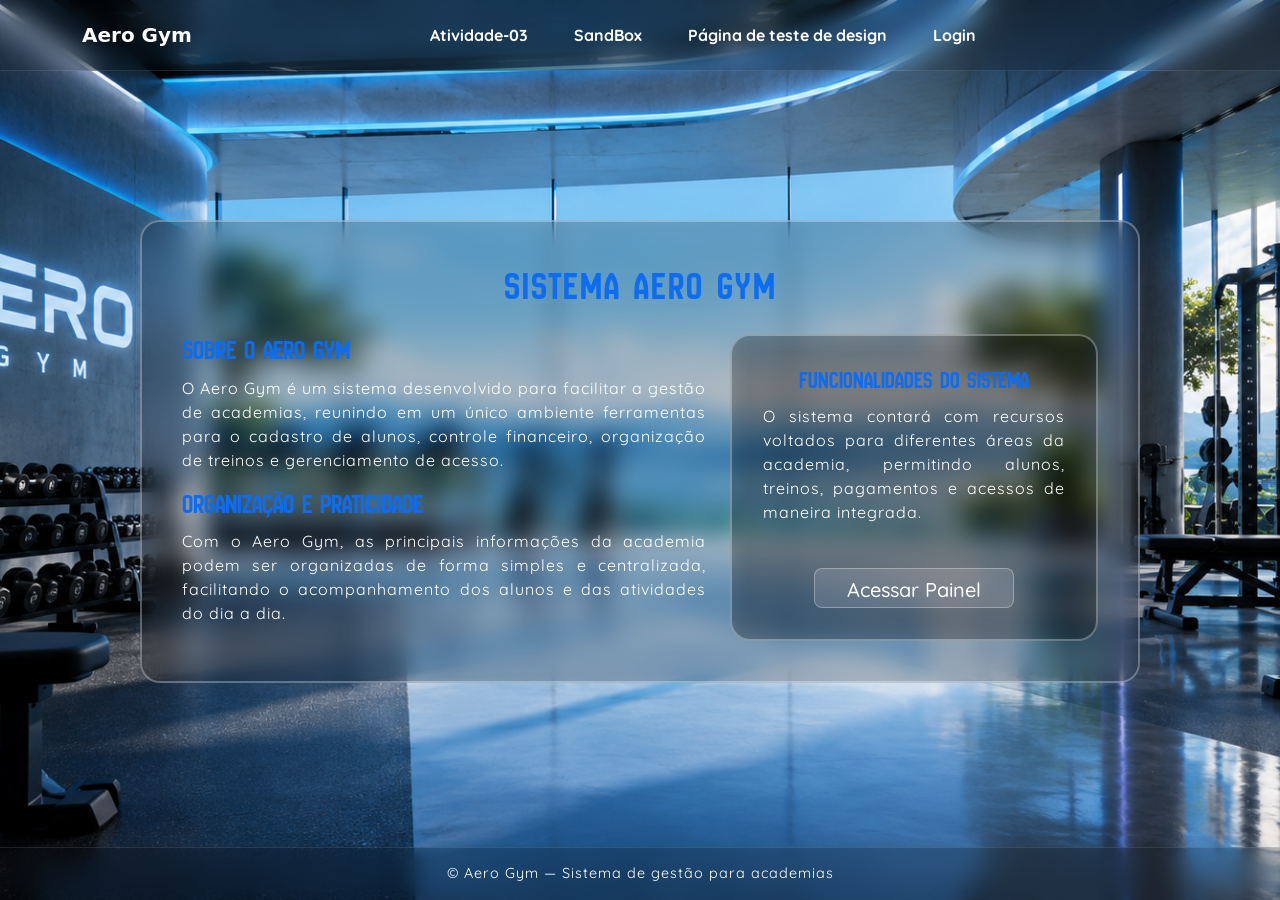
<file: index.html>
<!DOCTYPE html>
<html lang="pt-br">

<head>
    <meta charset="UTF-8">
    <meta name="viewport" content="width=device-width, initial-scale=1.0">
    <link rel="shortcut icon" href="assets/icons/icone.ico" type="image/x-icon">
    <title>Aero Gym</title>
    <link href="https://cdn.jsdelivr.net/npm/bootstrap@5.3.8/dist/css/bootstrap.min.css" rel="stylesheet"
        integrity="sha384-sRIl4kxILFvY47J16cr9ZwB07vP4J8+LH7qKQnuqkuIAvNWLzeN8tE5YBujZqJLB" crossorigin="anonymous">

    <link rel="stylesheet" href="assets/css/global.css">
</head>

<body>
    <header>
        <nav class="navbar navbar-expand-lg navbar-dark container-topo">
            <div class="container">
                <a class="navbar-brand" href="index.html">Aero Gym</a>
                <button class="navbar-toggler" type="button" data-bs-toggle="collapse"
                    data-bs-target="#navbarSupportedContent" aria-controls="navbarSupportedContent"
                    aria-expanded="false" aria-label="Toggle navigation">
                    <span class="navbar-toggler-icon"></span>
                </button>
                <div class="collapse navbar-collapse" id="navbarSupportedContent">
                    <ul class="navbar-nav mx-auto mb-2 mb-lg-0">
                        <li class="nav-item"><a class="nav-link" href="atividade-03.html">Atividade-03</a></li>
                        <li class="nav-item"><a class="nav-link" href="sandbox.html">SandBox</a></li>
                        <li class="nav-item"><a class="nav-link" href="cores.html">Página de teste de design</a></li>
                        <li class="nav-item"><a class="nav-link" href="formulario.html">Login</a></li>
                    </ul>
                </div>
            </div>
        </nav>
    </header>


    <div class="container-vidro mx-auto">

        <h1 class="text-center mb-4">Sistema Aero Gym</h1>

        <main class="row">
            <section class="col-12 col-md-7 text-start">
                <h2 class="h3">Sobre o Aero Gym</h2>
                <p class="textoMain lead">O Aero Gym é um sistema desenvolvido para facilitar a gestão de academias,
                    reunindo em um único ambiente ferramentas para o cadastro de alunos, controle financeiro,
                    organização de treinos e gerenciamento de acesso.</p>

                <h2 class="h3">Organização e praticidade</h2>
                <p class="textoMain">Com o Aero Gym, as principais informações da academia podem ser organizadas de
                    forma simples e centralizada, facilitando o acompanhamento dos alunos e das atividades do dia a dia.
                </p>
            </section>

            <aside class="col-12 col-md-4 col-lg-5 mt-4 mt-md-0">
                <div class="card h-100">
                    <div class="card-body d-flex flex-column align-items-center">
                        <h4 class="card-title text-success text-center">Funcionalidades do sistema</h4>
                        <p class="textoMain mb-4">O sistema contará com recursos voltados para diferentes áreas da
                            academia, permitindo alunos, treinos, pagamentos e acessos de maneira integrada.</p>
                        <a href="formulario.html" class="btn btn-primary mt-auto">Acessar Painel</a>
                    </div>
                </div>
            </aside>
        </main>

    </div>

    <div class="container-footer">
        <footer>
            <p>&copy; Aero Gym — Sistema de gestão para academias</p>
        </footer>
    </div>

    <script src="https://cdn.jsdelivr.net/npm/bootstrap@5.3.8/dist/js/bootstrap.bundle.min.js"
        integrity="sha384-FKyoEForCGlyvwx9Hj09JcYn3nv7wiPVlz7YYwJrWVcXK/BmnVDxM+D2scQbITxI"
        crossorigin="anonymous"></script>

</body>

</html>
</file>
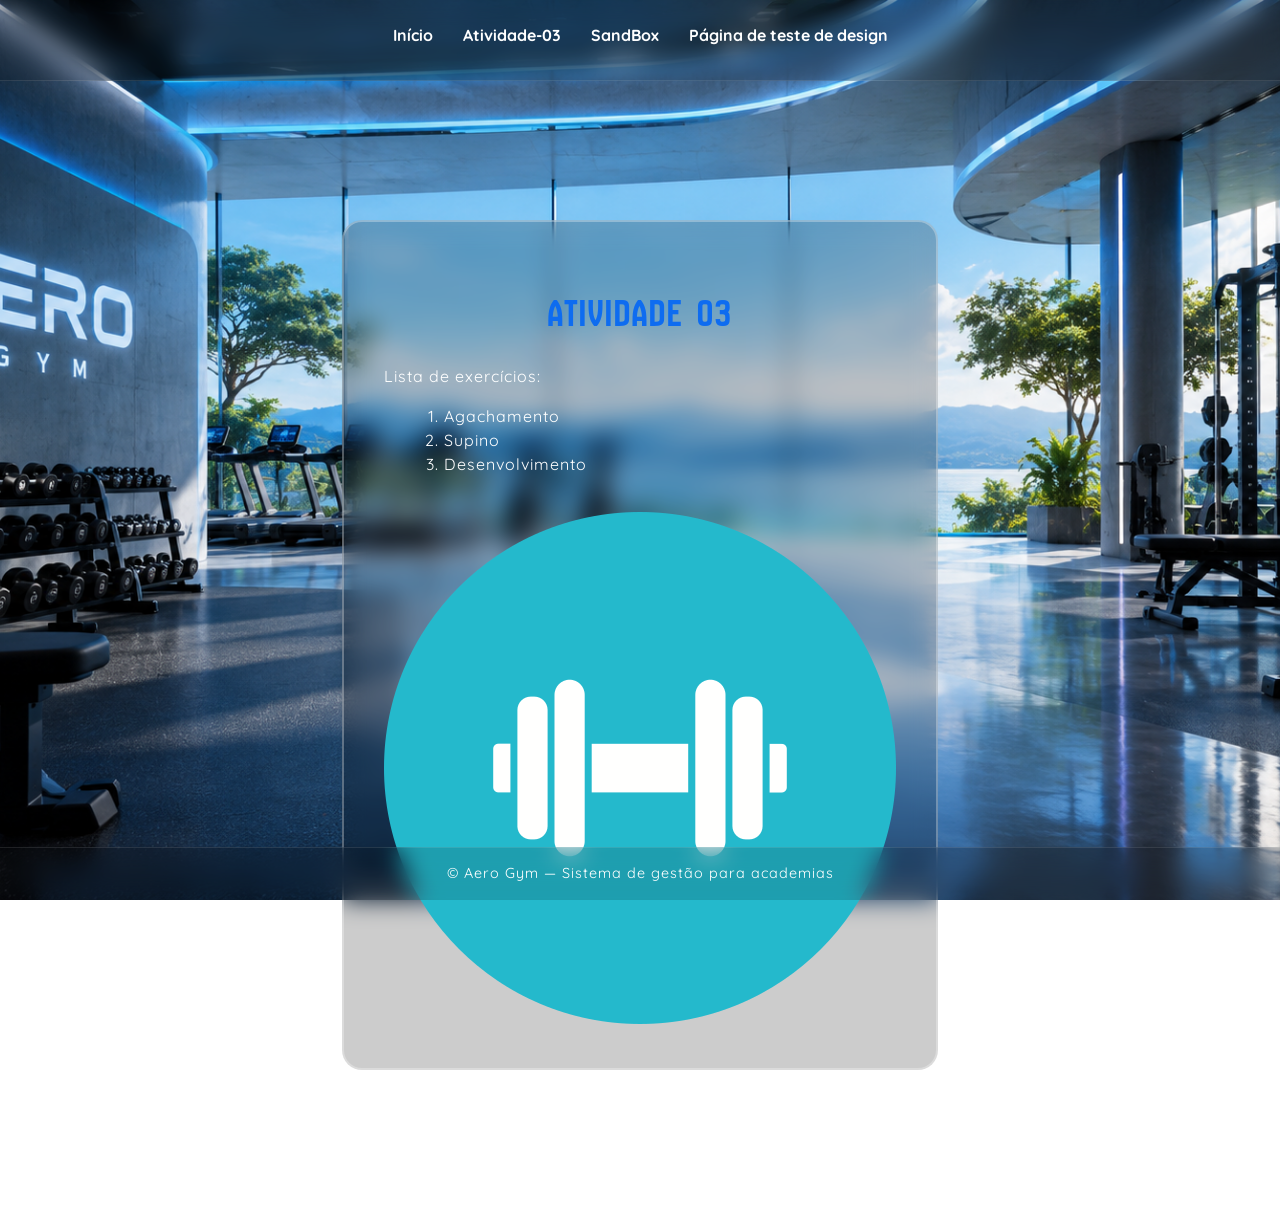
<file: atividade-03.html>
<!DOCTYPE html>
<html lang="pt-br">
<head>
    <meta charset="UTF-8">
    <meta name="viewport" content="width=device-width, initial-scale=1.0">
    <link rel="shortcut icon" href="assets/icons/icone.ico" type="image/x-icon">
    <title>Atividade-03 - Aero Gym</title>
    <link rel="stylesheet" href="assets/css/global.css">
</head>
<body>

    <header class="container-topo">
        <nav id="menu">
            <ul>
                <li><a href="index.html">Início</a></li>
                <li><a href="atividade-03.html">Atividade-03</a></li>
                <li><a href="sandbox.html">SandBox</a></li>
                <li><a href="cores.html">Página de teste de design</a></li>
            </ul>
        </nav>
    </header>

    <div class="container-vidro">
        <h1>Atividade 03</h1>
        <p class="textoMain">Lista de exercícios:</p>
        
        <ol class="textoMain" style="text-align: left; margin-left: 20px;">
            <li>Agachamento</li>
            <li>Supino</li>
            <li>Desenvolvimento</li>
        </ol>

        <picture>
            <source media="(min-width: 1024px)" srcset="assets/images/imagens-dinamicas/imagem-G.png" type="image/png">
            <source media="(min-width: 768px)" srcset="assets/images/imagens-dinamicas/imagem-M.png" type="image/png">
            <img src="assets/images/imagens-dinamicas/imagem-P.png" alt="Imagem dinamica de um halter" style="max-width: 100%; border-radius: 10px; margin-top: 20px;">
        </picture>
    </div>

    <div class="container-footer">
        <footer>
            <p>&copy; Aero Gym — Sistema de gestão para academias</p>
        </footer>
    </div>

</body>
</html>
</file>
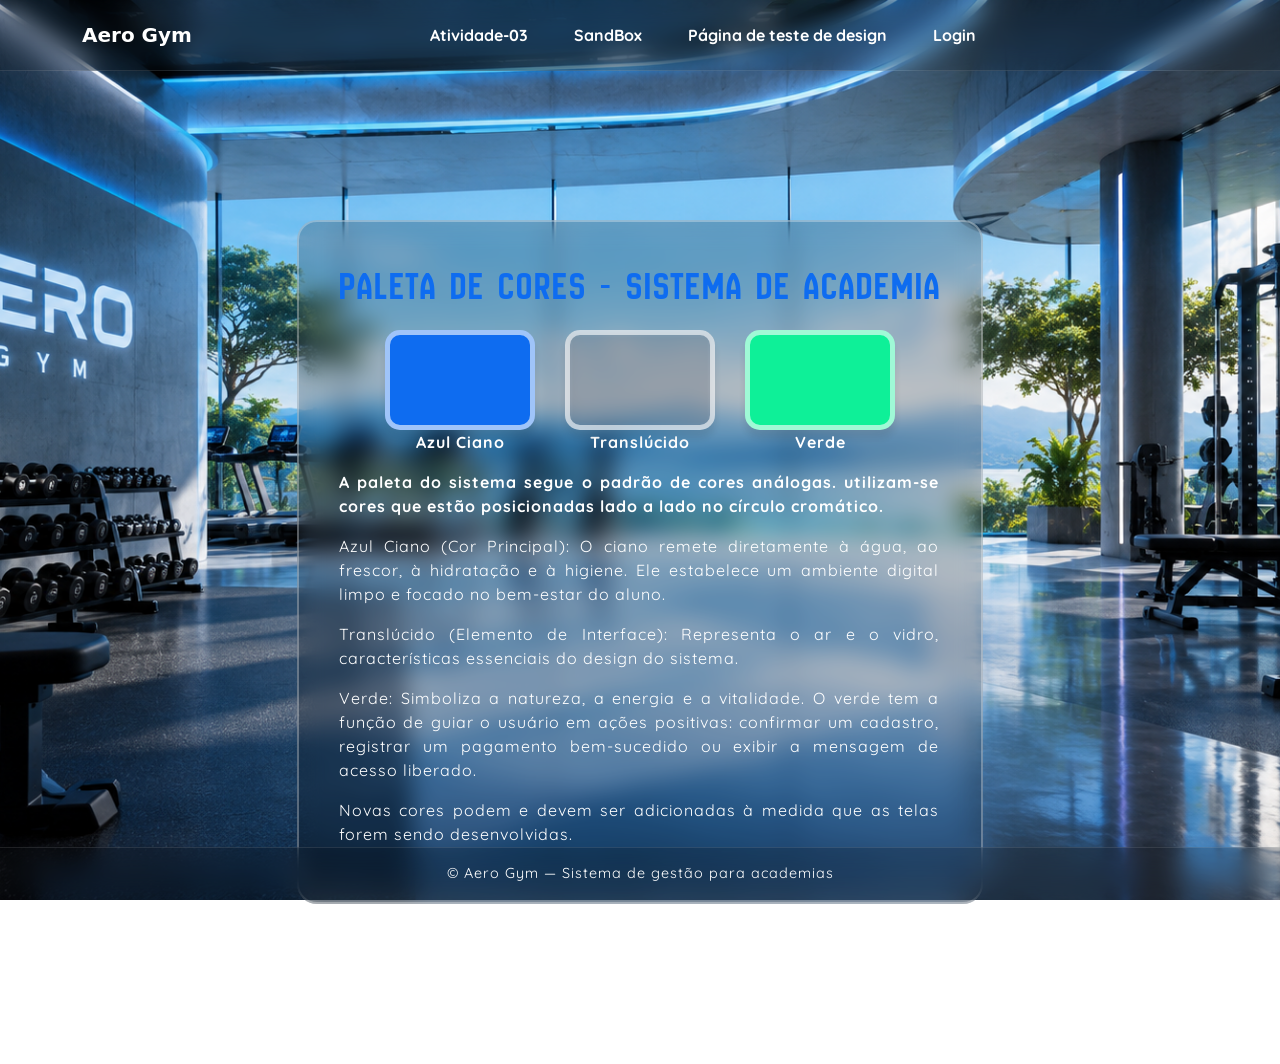
<file: cores.html>
<!DOCTYPE html>
<html lang="pt-br">

<head>
    <meta charset="UTF-8">
    <meta name="viewport" content="width=device-width, initial-scale=1.0">
    <title>Paleta de Cores</title>
    <link rel="shortcut icon" href="assets/icons/icone.ico" type="image/x-icon">
    <link href="https://cdn.jsdelivr.net/npm/bootstrap@5.3.8/dist/css/bootstrap.min.css" rel="stylesheet"
        integrity="sha384-sRIl4kxILFvY47J16cr9ZwB07vP4J8+LH7qKQnuqkuIAvNWLzeN8tE5YBujZqJLB" crossorigin="anonymous">

    <link rel="stylesheet" href="assets/css/global.css">
    <link rel="stylesheet" href="assets/css/cores.css">
</head>

<body>
    <header>
        <nav class="navbar navbar-expand-lg navbar-dark container-topo">
            <div class="container">
                <a class="navbar-brand" href="index.html">Aero Gym</a>
                <button class="navbar-toggler" type="button" data-bs-toggle="collapse"
                    data-bs-target="#navbarSupportedContent" aria-controls="navbarSupportedContent"
                    aria-expanded="false" aria-label="Toggle navigation">
                    <span class="navbar-toggler-icon"></span>
                </button>
                <div class="collapse navbar-collapse" id="navbarSupportedContent">
                    <ul class="navbar-nav mx-auto mb-2 mb-lg-0">
                        <li class="nav-item"><a class="nav-link" href="atividade-03.html">Atividade-03</a></li>
                        <li class="nav-item"><a class="nav-link" href="sandbox.html">SandBox</a></li>
                        <li class="nav-item"><a class="nav-link" href="cores.html">Página de teste de design</a></li>
                        <li class="nav-item"><a class="nav-link" href="formulario.html">Login</a></li>
                    </ul>
                </div>
            </div>
        </nav>
    </header>


    <div class="container-vidro">
        <h1>Paleta de Cores - Sistema de Academia</h1>

        <div class="paleta-cores">
            <div class="item-cor">
                <div class="quadrado principal"></div>
                <p class="p_azul">Azul Ciano</p>
            </div>

            <div class="item-cor">
                <div class="quadrado translucido"></div>
                <p class="p_translúcido">Translúcido</p>
            </div>

            <div class="item-cor">
                <div class="quadrado destaque"></div>
                <p class="p_verde">Verde</p>
            </div>
        </div>

        <p class="paragrafo1">A paleta do sistema segue o padrão de cores análogas. utilizam-se cores que estão
            posicionadas lado a lado no círculo cromático.</p>

        <p>Azul Ciano (Cor Principal): O ciano remete diretamente à água, ao frescor, à hidratação e à higiene. Ele
            estabelece um ambiente digital limpo e focado no bem-estar do aluno.</p>

        <p>Translúcido (Elemento de Interface): Representa o ar e o vidro, características essenciais do design do
            sistema.</p>

        <p>Verde: Simboliza a natureza, a energia e a vitalidade. O verde tem a função de guiar o usuário em ações
            positivas: confirmar um cadastro, registrar um pagamento bem-sucedido ou exibir a mensagem de acesso
            liberado.</p>

        <p>Novas cores podem e devem ser adicionadas à medida que as telas forem sendo desenvolvidas.</p>
    </div>

    <div class="container-footer">
        <footer>
            <p>&copy; Aero Gym — Sistema de gestão para academias</p>
        </footer>
    </div>

    <script src="https://cdn.jsdelivr.net/npm/bootstrap@5.3.8/dist/js/bootstrap.bundle.min.js"
        integrity="sha384-FKyoEForCGlyvwx9Hj09JcYn3nv7wiPVlz7YYwJrWVcXK/BmnVDxM+D2scQbITxI"
        crossorigin="anonymous"></script>

</body>

</html>
</file>
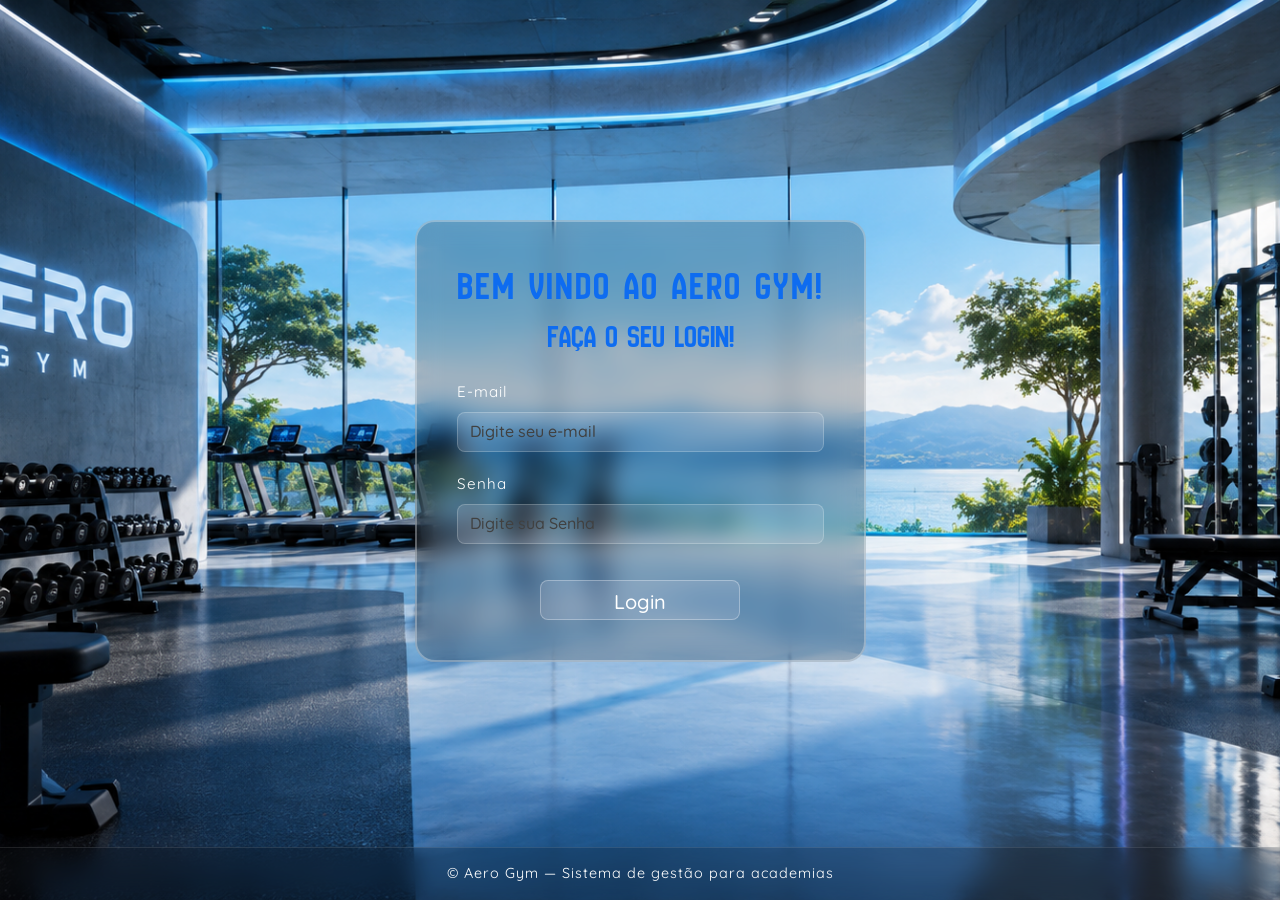
<file: formulario.html>
<!DOCTYPE html>
<html lang="pt-br">

<head>
    <meta charset="UTF-8">
    <meta name="viewport" content="width=device-width, initial-scale=1.0">
    <title>Login Aero Gym</title>
    <link rel="shortcut icon" href="assets/icons/icone.ico" type="image/x-icon">
    <link href="https://cdn.jsdelivr.net/npm/bootstrap@5.3.0/dist/css/bootstrap.min.css" rel="stylesheet">
    <link rel="stylesheet" href="assets/css/global.css">
</head>

<body>
    <div class="container-vidro mx-auto">
        <main>
            <h1>Bem vindo ao Aero Gym!</h1>
            <h2 class="mb-4">Faça o seu login!</h2>
            <form id="form-login">
                <div class="form-group w-100" style="max-width: 400px;">
                    <label for="email" class="form-label text-start w-100">E-mail</label>
                    <input type="text" id="email" name="Usuario" class="form-control" placeholder="Digite seu e-mail">
                    <span id="erro-email"
                        style="color: #ff4d4d; font-size: 0.85rem; display: none; margin-bottom: 10px;"></span>
                </div>
                <div class="form-group w-100" style="max-width: 400px;">
                    <label for="senha" class="form-label text-start w-100">Senha</label>
                    <input type="password" id="senha" name="Senha" class="form-control" placeholder="Digite sua Senha">
                    <span id="erro-senha"
                        style="color: #ff4d4d; font-size: 0.85rem; display: none; margin-bottom: 10px;"></span>
                </div>
                <button type="submit" class="btn btn-primary mt-3">Login</button>
            </form>
        </main>
    </div>

    <div class="container-footer">
        <footer>
            <p>&copy; Aero Gym — Sistema de gestão para academias</p>
        </footer>
    </div>

    <script src="https://cdn.jsdelivr.net/npm/bootstrap@5.3.0/dist/js/bootstrap.bundle.min.js"></script>
    <script src="assets/js/validarFormulario.js"></script>
</body>

</html>
</file>
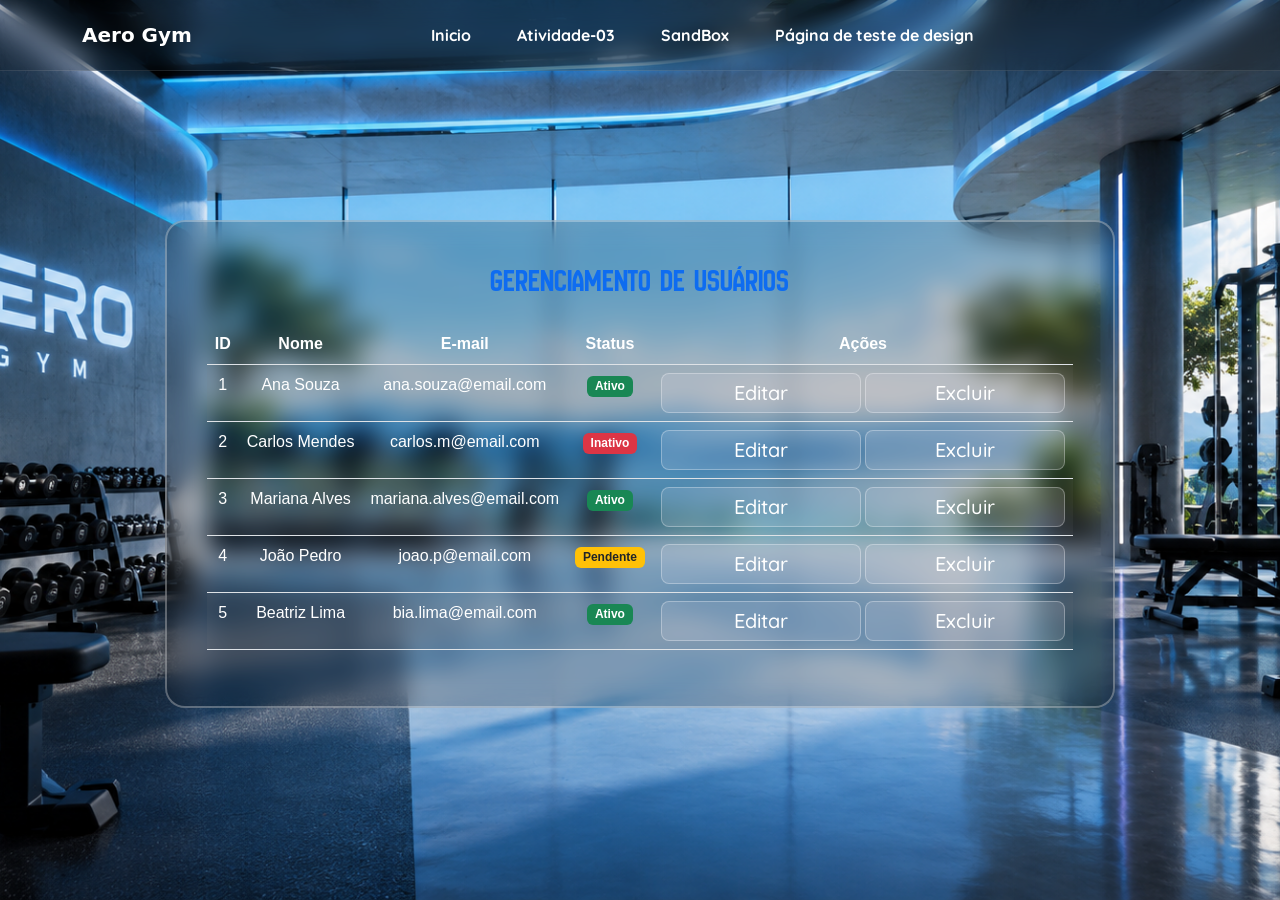
<file: painelADM.html>
<!DOCTYPE html>
<html lang="pt-br">
<head>
    <meta charset="UTF-8">
    <meta name="viewport" content="width=device-width, initial-scale=1.0">
    <title>Painel Administrativo</title>
    <link rel="shortcut icon" href="assets/icons/icone.ico" type="image/x-icon">
    <link href="https://cdn.jsdelivr.net/npm/bootstrap@5.3.0/dist/css/bootstrap.min.css" rel="stylesheet">
    <link rel="stylesheet" href="assets/css/global.css">
</head>
<body>
    <nav class="navbar navbar-expand-lg navbar-dark container-topo">
        <div class="container">
            <a class="navbar-brand" href="index.html">Aero Gym</a>
            <button class="navbar-toggler" type="button" data-bs-toggle="collapse" data-bs-target="#menuNavegacao">
                <span class="navbar-toggler-icon"></span>
            </button>
            <div class="collapse navbar-collapse" id="menuNavegacao">
                <ul class="navbar-nav mx-auto">
                    <li class="nav-item"><a class="nav-link" href="index.html">Inicio</a></li>
                    <li class="nav-item"><a class="nav-link" href="atividade-03.html">Atividade-03</a></li>
                    <li class="nav-item"><a class="nav-link" href="sandbox.html">SandBox</a></li>
                    <li class="nav-item"><a class="nav-link" href="cores.html">Página de teste de design</a></li>
                </ul>
            </div>
        </div>
    </nav>

    <div class="container-vidro mx-auto">
        <main>
            <h2>Gerenciamento de Usuários</h2>
            <table class="table table-striped table-hover mt-4">
                <thead>
                    <tr>
                        <th>ID</th>
                        <th>Nome</th>
                        <th>E-mail</th>
                        <th>Status</th>
                        <th>Ações</th>
                    </tr>
                </thead>
                <tbody>
                    <tr>
                        <td>1</td>
                        <td>Ana Souza</td>
                        <td>ana.souza@email.com</td>
                        <td><span class="badge bg-success">Ativo</span></td>
                        <td>
                            <button class="btn btn-primary btn-sm">Editar</button>
                            <button class="btn btn-danger btn-sm">Excluir</button>
                        </td>
                    </tr>
                    <tr>
                        <td>2</td>
                        <td>Carlos Mendes</td>
                        <td>carlos.m@email.com</td>
                        <td><span class="badge bg-danger">Inativo</span></td>
                        <td>
                            <button class="btn btn-primary btn-sm">Editar</button>
                            <button class="btn btn-danger btn-sm">Excluir</button>
                        </td>
                    </tr>
                    <tr>
                        <td>3</td>
                        <td>Mariana Alves</td>
                        <td>mariana.alves@email.com</td>
                        <td><span class="badge bg-success">Ativo</span></td>
                        <td>
                            <button class="btn btn-primary btn-sm">Editar</button>
                            <button class="btn btn-danger btn-sm">Excluir</button>
                        </td>
                    </tr>
                    <tr>
                        <td>4</td>
                        <td>João Pedro</td>
                        <td>joao.p@email.com</td>
                        <td><span class="badge bg-warning text-dark">Pendente</span></td>
                        <td>
                            <button class="btn btn-primary btn-sm">Editar</button>
                            <button class="btn btn-danger btn-sm">Excluir</button>
                        </td>
                    </tr>
                    <tr>
                        <td>5</td>
                        <td>Beatriz Lima</td>
                        <td>bia.lima@email.com</td>
                        <td><span class="badge bg-success">Ativo</span></td>
                        <td>
                            <button class="btn btn-primary btn-sm">Editar</button>
                            <button class="btn btn-danger btn-sm">Excluir</button>
                        </td>
                    </tr>
                </tbody>
            </table>
        </main>
    </div>
    
    <script src="https://cdn.jsdelivr.net/npm/bootstrap@5.3.0/dist/js/bootstrap.bundle.min.js"></script>
</body>
</html>
</file>
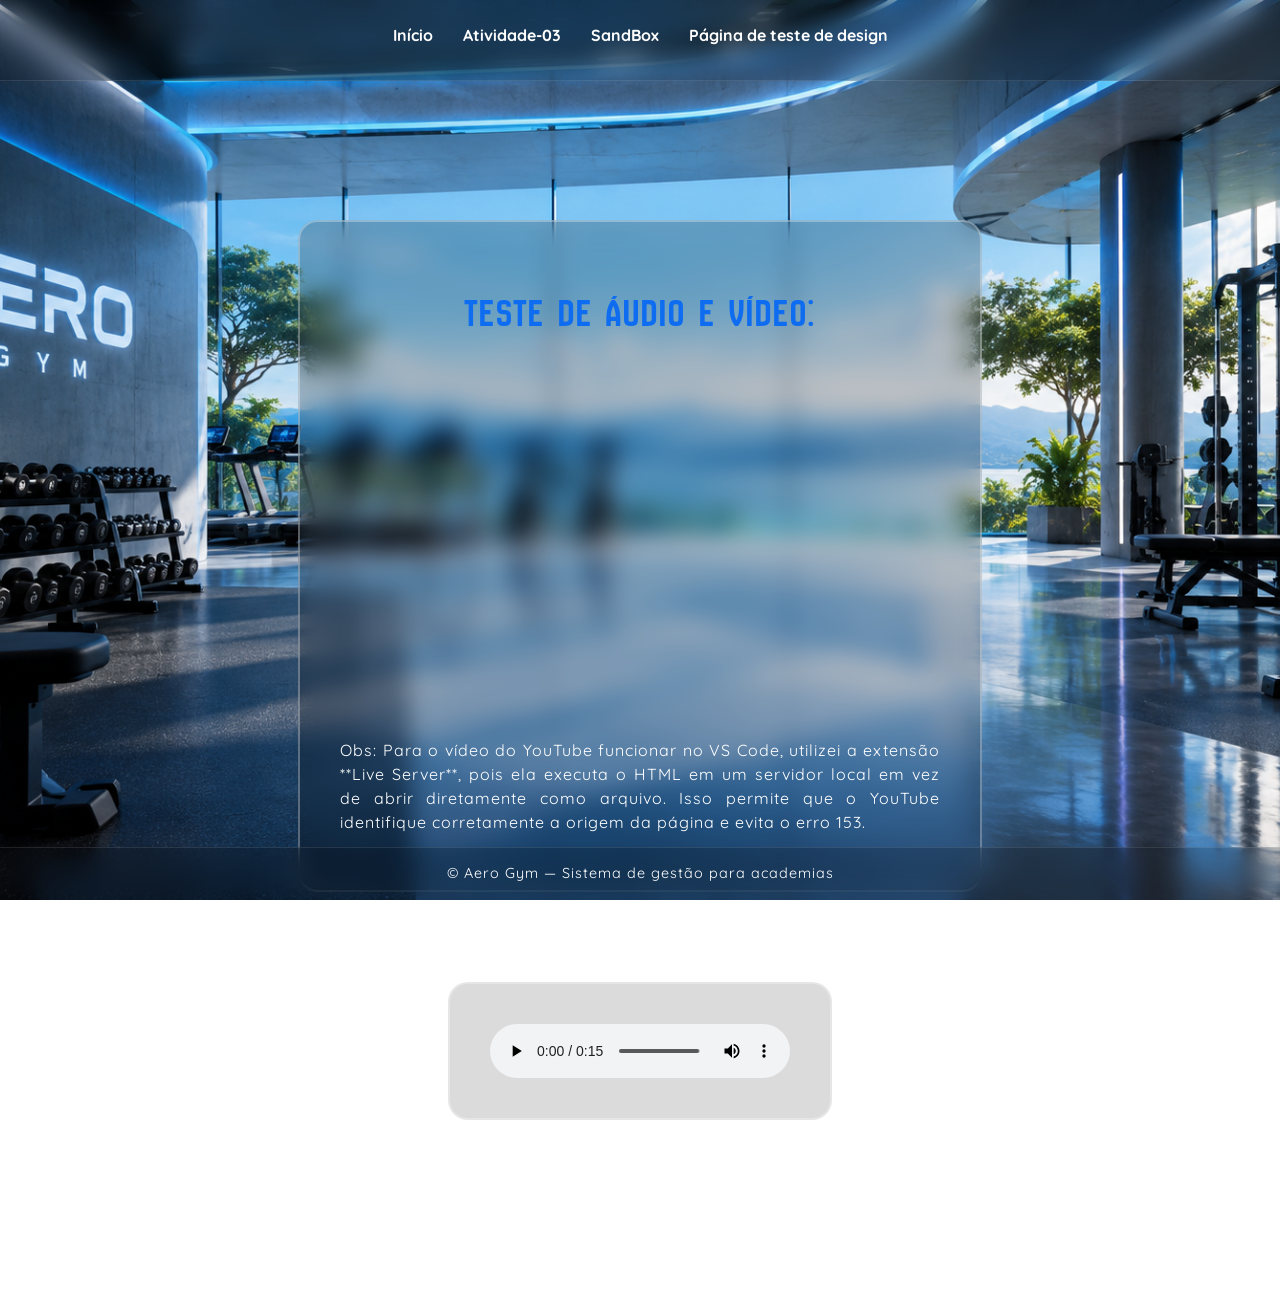
<file: sandbox.html>
<!DOCTYPE html>
<html lang="pt-br">
<head>
    <meta charset="UTF-8">
    <meta name="viewport" content="width=device-width, initial-scale=1.0">
    <title>SandBox - Aero Gym</title>
    <link rel="shortcut icon" href="assets/icons/icone.ico" type="image/x-icon">
    <link rel="stylesheet" href="assets/css/global.css">
    <link rel="stylesheet" href="assets/css/sandbox.css">
</head>
<body>

    <header class="container-topo">
        <nav id="menu">
            <ul>
                <li><a href="index.html">Início</a></li>
                <li><a href="atividade-03.html">Atividade-03</a></li>
                <li><a href="sandbox.html">SandBox</a></li>
                <li><a href="cores.html">Página de teste de design</a></li>
            </ul>
        </nav>
    </header>

    <div class="container-vidro">
        <h1>Teste de áudio e vídeo:</h1>

        <div class="video">
            <iframe 
                src="https://www.youtube.com/embed/hxzGYPbtoCA?si=3zghbiaUFkAA3Qbs" 
                title="YouTube video player" 
                frameborder="0" 
                allow="accelerometer; autoplay; clipboard-write; encrypted-media; gyroscope; picture-in-picture; web-share" 
                referrerpolicy="strict-origin-when-cross-origin" allowfullscreen>
            </iframe>
        </div>

        <p class="textoMain">
            Obs: Para o vídeo do YouTube funcionar no VS Code, utilizei a extensão **Live Server**, pois ela executa o HTML em um servidor local em vez de abrir diretamente como arquivo. Isso permite que o YouTube identifique corretamente a origem da página e evita o erro 153.
        </p>
    </div>

    <div class="container-audio">
        <audio controls preload="metadata">
            <source src="assets/audio/teclado.mp3" type="audio/mpeg">
            <p>Audio não carregado</p>
        </audio>
    </div>

    <div class="container-footer">
        <footer>
            <p>&copy; Aero Gym — Sistema de gestão para academias</p>
        </footer>
    </div>
    
</body>
</html>
</file>
<file: assets/css/global.css>
@import url('https://fonts.googleapis.com/css2?family=Oswald:wght@200..700&display=swap');
@import url('https://fonts.googleapis.com/css2?family=New+Amsterdam&display=swap');
@import url('https://fonts.googleapis.com/css2?family=Quicksand:wght@300..700&display=swap');

:root {
    --cor-principal: #0E6CF0;          
    --cor-translucida: rgba(237, 230, 244, 0.137); 
    --cor-destaque: #0EF098;
    --cor-ciano: #0EEFE5;
    --titulo: #2D2D33;
}

body {
    display: flex;
    flex-direction: column;
    align-items: center; 
    justify-content: flex-start;
    min-height: 100vh; 
    margin: 0;
    
    background-color: transparent !important; 
    background-image: url('../images/background/imagem_V1.0_IA.png') !important;
    background-size: cover;
    background-position: center;
    background-repeat: no-repeat;
    background-attachment: fixed;
    color: #ffff !important;
}

.container {
    width: 100%;
}

header, .navbar {
    display: flex;
    flex-direction: column;
    align-items: center;
    width: 100%;
}

#menu {
    width: 100%;
    margin-top: 10px;
    margin-bottom: 20px;
}

#menu ul, .navbar-nav {
    display: flex;
    flex-direction: column;
    align-items: center;
    justify-content: center;
    gap: 15px;
    list-style-type: none;
    padding: 0;
    margin: 0;
}

#menu li, .nav-item {
    font-family: "Quicksand", sans-serif;
}

#menu a, .nav-link, .navbar-brand {
    color: #ffff !important;
    text-decoration: none;
    font-weight: bold;
    transition: color 0.5s ease;
}

#menu a:hover, .nav-link:hover {
    color: var(--cor-destaque) !important;
}

.container-topo, .navbar {
    background-color: rgba(0, 0, 0, 0.142) !important;
    backdrop-filter: blur(12px);
    -webkit-backdrop-filter: blur(12px);
    position: relative;
    top: 0px;
    left: 0;
    width: 100%;
    z-index: 1000;
    padding: 15px 0;
    border-bottom: 1px solid rgba(255, 255, 255, 0.1);
}

.container-vidro, .card, .table-responsive {
    background-color: rgba(0, 0, 0, 0.200) !important; 
    backdrop-filter: blur(12px); 
    -webkit-backdrop-filter: blur(12px);
    border: 2px solid rgba(255, 255, 255, 0.3) !important;
    border-radius: 20px !important;
    color: #ffff !important;
    font-family: Arial, sans-serif;
    text-align: center;
}


.card {
    padding: 15px;
}

h1 {
    letter-spacing: 2px;
    font-weight: 400;
    font-size: 2rem;
    text-align: center;
}


h1, h2, h3, h5, .card-title {
    color: var(--cor-principal) !important;
    font-family: "Quicksand", sans-serif;
    font-family: "New Amsterdam", sans-serif;
    font-weight: 400;

}

.textoMain, p, .lead, .card-text, label {
    max-width: 600px;
    font-family: "Quicksand", sans-serif;
    font-weight: 400;
    line-height: 1.5;
    letter-spacing: 1px;
    text-align: left; 
    font-size: 0.95rem;
    color: #ffff !important;
    text-align: justify;
}

form {
    display: flex;
    flex-direction: column;
    gap: 20px;
    align-items: center;
}

input, .form-control {
    background-color: var(--cor-translucida) !important;
    border-radius: 8px !important;
    width: 100%;
    max-width: 400px;
    height: 40px; 
    box-sizing: border-box; 
    border: 1px solid rgba(255, 255, 255, 0.3) !important;
    color: #fff !important;
}

input::placeholder, .form-control::placeholder {
    color: #414141 !important;
    font-family: 'Quicksand';
    font-size: 16px;
    font-weight: 500;
}

button, .btn {
    background-color: var(--cor-translucida) !important;
    border-radius: 8px !important;
    width: 200px;
    height: 40px;
    align-self: center;
    font-family: 'Quicksand';
    font-size: 20px;
    font-weight: 500;
    transition: 0.5s;
    border: 1px solid rgba(255, 255, 255, 0.3) !important;
    color: #fff !important;
    cursor: pointer;
}

button:hover, .btn:hover {
    background-color: var(--cor-destaque) !important;
    color: #000 !important;
}

.table {
    color: #ffff !important;
    --bs-table-bg: transparent;
    --bs-table-color: #ffff;
}
.table-dark th {
    background-color: rgba(0, 0, 0, 0.5) !important;
    color: var(--cor-principal);
}
.table-striped>tbody>tr:nth-of-type(odd)>* {
    background-color: rgba(255, 255, 255, 0.05) !important;
    color: #fff !important;
}
.table-hover>tbody>tr:hover>* {
    background-color: rgba(255, 255, 255, 0.15) !important;
    color: #fff !important;
}

.container-footer {
    background-color: rgba(0, 0, 0, 0.142);
    backdrop-filter: blur(12px);
    -webkit-backdrop-filter: blur(12px);
    position: fixed;
    bottom: 0px;
    left: 0;
    width: 100%;
    padding: 15px 0;
    display: flex;
    justify-content: center;
    align-items: center;
    z-index: 1000;
    border-top: 1px solid rgba(255, 255, 255, 0.1);
}

footer {
    text-align: center;
    color: #ffff;
    font-family: "Quicksand", sans-serif;
}

footer p {
    margin: 0;
    padding: 0;
    font-size: 0.9rem;
}

@media (min-width: 601px) and (max-width: 1024px) {
    #menu ul, .navbar-nav {
        flex-direction: row;
        gap: 20px;
    }
    
    .container-vidro {
        width: 90%;
        padding: 30px;
    }

    .textoMain, p, .lead, .card-text {
        text-align: justify;
    }
}

@media (min-width: 1025px) {
    #menu ul, .navbar-nav {
        flex-direction: row;
        gap: 30px;
    }

    .container-topo, .navbar {
        position: fixed;
    }

    .container-vidro {
        width: auto;
        max-width: 1000px;
        padding: 40px;
        margin-top: 120px;
        margin-bottom: 80px;
    }
    
    body {
        padding-top: 100px;
        padding-bottom: 80px;
    }

    h1 {
        font-size: 2.5rem;
    }

    .textoMain, p, .lead, .card-text {
        text-align: justify;
        font-size: 1rem;
    }
}
</file>
<file: assets/css/cores.css>
.paleta-cores {
    display: flex;
    flex-direction: column;
    align-items: center;
    flex-wrap: wrap;
    justify-content: center;
    gap: 20px; 
    margin-top: 20px;
    font-family: Arial, sans-serif;
    text-align: center;
}

.item-cor {
    display: flex;
    flex-direction: column;
    align-items: center;
}

.quadrado {
    width: 150px;
    height: 100px;
    border-radius: 15px;
    border: 5px solid rgba(255, 255, 255, 0.6); 
    box-shadow: 0 8px 8px rgba(0, 0, 0, 0.1);
}

.principal {
    background-color: var(--cor-principal);
}

.translucido {
    background-color: var(--cor-translucida);
    backdrop-filter: blur(5px);
}

.destaque {
    background-color: var(--cor-destaque);
}

.paragrafo1 {
    font-family: "Quicksand", sans-serif;
    font-weight: 700;
}

.p_azul, .p_translúcido, .p_verde {
    font-family: "Quicksand", sans-serif;
    font-weight: 700;
}

@media (min-width: 601px) and (max-width: 1024px) {
    .paleta-cores{
        flex-direction: row;
        flex-wrap: wrap;
        justify-content: center;
        gap: 30px;
    }
}

@media (min-width: 1025px) {
    .paleta-cores{
        flex-direction: row;
        flex-wrap: wrap;
        justify-content: center;
        gap: 30px;
    }
   
}
</file>
<file: assets/css/sandbox.css>
.video {
    position: relative;
    height: 0px;
    margin-bottom: 20px;
    padding-bottom: 59%;
}

.video > iframe {
    position: absolute;
    top: 5%;
    left: 5%;
    width: 90%;
    height: 90%;
    border-radius: 10px;
}

.container-audio {
    background-color: rgba(0, 0, 0, 0.142); 
    backdrop-filter: blur(12px); 
    -webkit-backdrop-filter: blur(12px);
    border: 2px solid rgba(255, 255, 255, 0.3);
    border-radius: 20px;
    margin: 10px auto 100px auto; 
    display: flex;
    justify-content: center;
    align-items: center;
    width: 85%;
    padding: 25px;
    box-sizing: border-box;
}

audio {
    width: 100%;
    display: block;
}


@media (min-width: 601px) and (max-width: 1024px) {
    .container-audio {
        width: 70%;
        padding: 30px;
    }
}


@media (min-width: 1025px) {
    .container-audio {
        width: fit-content;
        padding: 40px;
    }

    audio {
        width: 300px; 
    }
}
</file>
